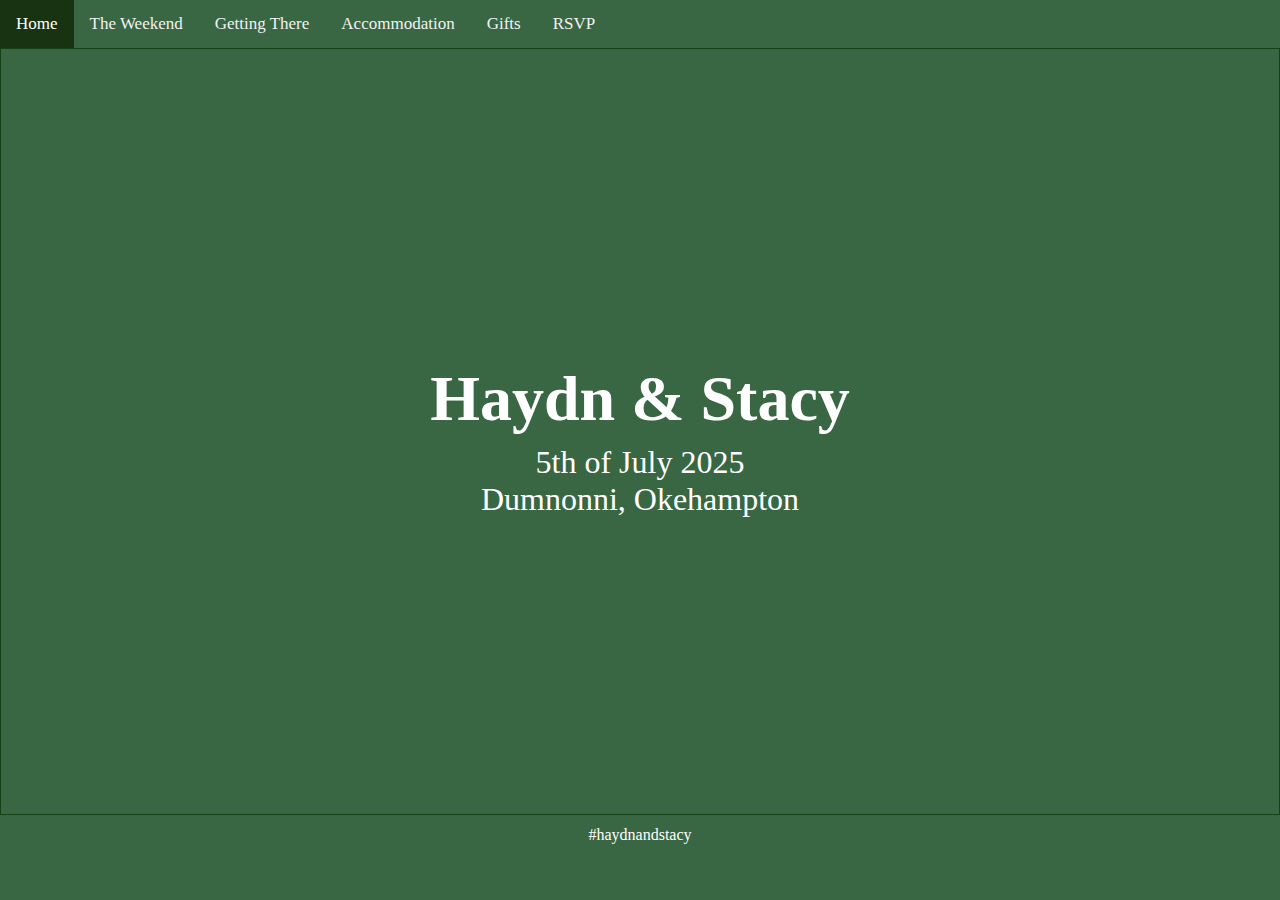
<file: index.html>
<!DOCTYPE html>
<html lang="en">

<head>
    <meta charset="UTF-8">
    <meta name="viewport" content="width=device-width, initial-scale=1.0">
    <title>Haydn and Stacy</title>
    <link rel="icon" type="image/x-icon" href="/images/heart.png">
    <link rel="stylesheet" href="css/index.css">
    <link rel="stylesheet" href="https://cdnjs.cloudflare.com/ajax/libs/font-awesome/4.7.0/css/font-awesome.min.css">
</head>

<body>
    <header>
        <div class="topnav" id="myTopnav">
            <a href="index.html" class="active">Home</a>
            <a href="the_weekend.html">The Weekend</a>
            <a href="getting_there.html">Getting There</a>
            <a href="accommodation.html">Accommodation</a>
            <a href="gifts.html">Gifts</a>
            <a href="rsvp.html">RSVP</a>
            <a href="javascript:void(0);" class="icon" onclick="myFunction()">
                <i class="fa fa-bars"></i>
            </a>
        </div>
    </header>

    <main class="page-format">
        <div class="info">
            <h1>Haydn & Stacy</h1>
            <p>
                5th of July 2025 <br>
                Dumnonni, Okehampton
            </p>
        </div>
    </main>
    <footer>
        <p>#haydnandstacy</p>
    </footer>
</body>

<script>
    function myFunction() {
        var x = document.getElementById("myTopnav");
        if (x.className === "topnav") {
            x.className += " responsive";
        } else {
            x.className = "topnav";
        }
    }
</script>

</html>
</file>
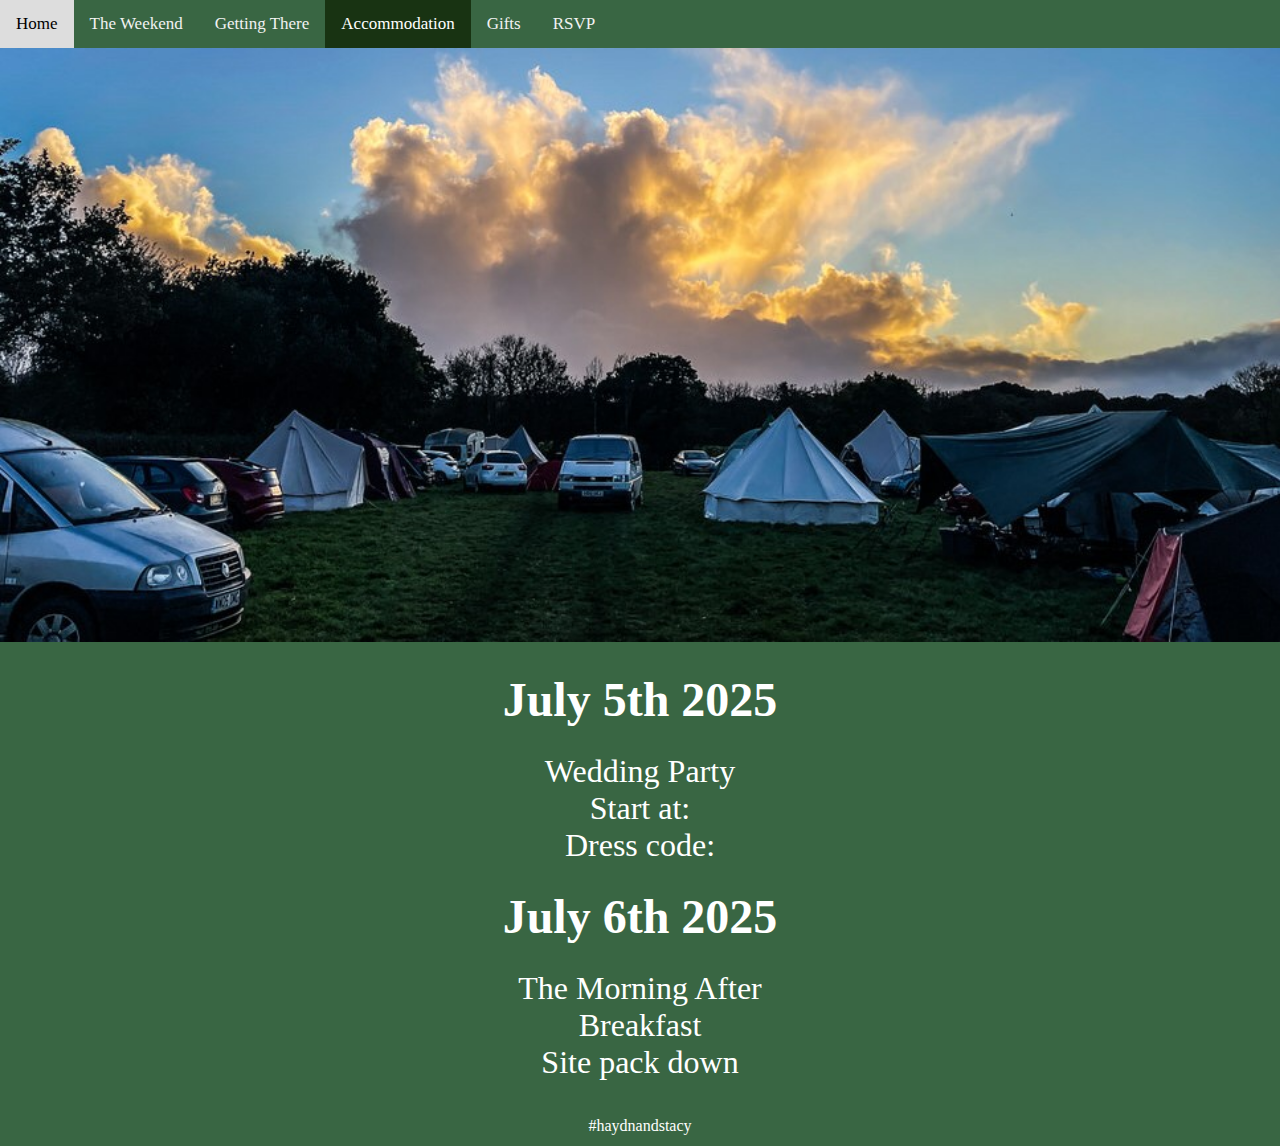
<file: accommodation.html>
<!DOCTYPE html>
<html lang="en">

<head>
    <meta charset="UTF-8">
    <meta name="viewport" content="width=device-width, initial-scale=1.0">
    <title>Haydn and Stacy</title>
    <link rel="icon" type="image/x-icon" href="/images/heart.png">
    <link rel="stylesheet" href="css/index.css">
    <link rel="stylesheet" href="https://cdnjs.cloudflare.com/ajax/libs/font-awesome/4.7.0/css/font-awesome.min.css">
</head>

<body>
    <header>
        <div class="topnav" id="myTopnav">
            <a href="index.html" >Home</a>
            <a href="the_weekend.html">The Weekend</a>
            <a href="getting_there.html">Getting There</a>
            <a href="accommodation.html" class="active">Accommodation</a>
            <a href="gifts.html">Gifts</a>
            <a href="rsvp.html">RSVP</a>
            <a href="javascript:void(0);" class="icon" onclick="myFunction()">
                <i class="fa fa-bars"></i>
            </a>
        </div>
    </header>
    <main>
        <img class="full" src="/images/tent.jpg"></img>
        <div class="info">
            <h2> July 5th 2025</h2>
            <p>
                Wedding Party <br>
                Start at: <br>
                Dress code: <br>
            </p>
            <h2> July 6th 2025</h2>
            <p>
                The Morning After <br>
                Breakfast <br>
                Site pack down <br>
            </p>
        </div>
    </main>
    <footer>
        <p>#haydnandstacy</p>
    </footer>
</body>
<script>
    function myFunction() {
        var x = document.getElementById("myTopnav");
        if (x.className === "topnav") {
            x.className += " responsive";
        } else {
            x.className = "topnav";
        }
    }
</script>
</html>
</file>
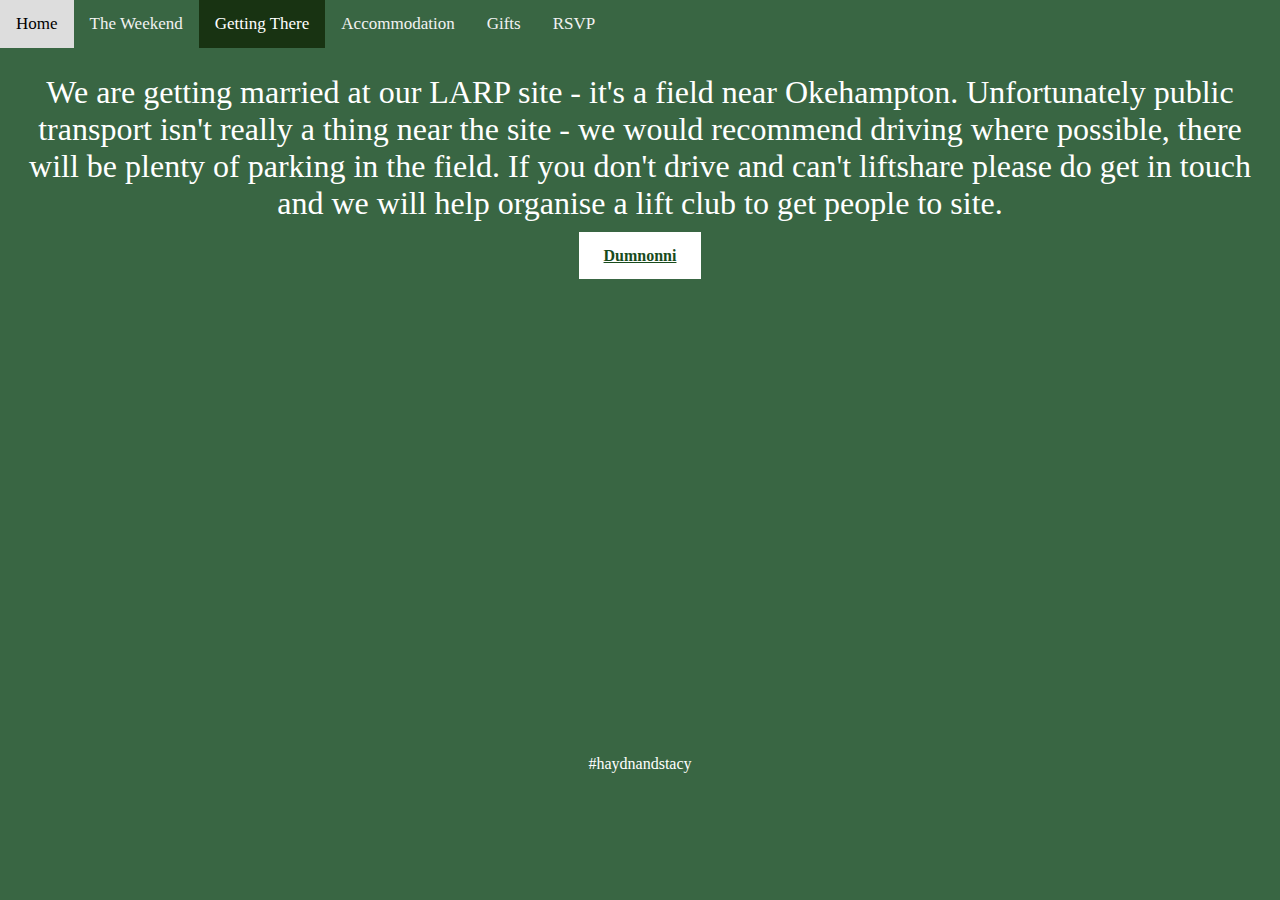
<file: getting_there.html>
<!DOCTYPE html>
<html lang="en">

<head>
    <meta charset="UTF-8">
    <meta name="viewport" content="width=device-width, initial-scale=1.0">
    <title>Haydn and Stacy</title>
    <link rel="icon" type="image/x-icon" href="/images/heart.png">
    <link rel="stylesheet" href="css/index.css">
    <link rel="stylesheet" href="https://cdnjs.cloudflare.com/ajax/libs/font-awesome/4.7.0/css/font-awesome.min.css">
</head>

<body>
    <header>
        <div class="topnav" id="myTopnav">
            <a href="index.html" >Home</a>
            <a href="the_weekend.html">The Weekend</a>
            <a href="getting_there.html"  class="active">Getting There</a>
            <a href="accommodation.html">Accommodation</a>
            <a href="gifts.html">Gifts</a>
            <a href="rsvp.html">RSVP</a>
            <a href="javascript:void(0);" class="icon" onclick="myFunction()">
                <i class="fa fa-bars"></i>
            </a>
        </div>
    </header>
    <main>
        <section id="intro">
            <div class="info"><p>
            We are getting married at our LARP site - it's a field near Okehampton. Unfortunately public transport isn't really a thing near the site - we would recommend driving where possible, there will be plenty of parking in the field. If you don't drive and can't liftshare please do get in touch and we will help organise a lift club to get people to site. </p></div>
            <div class="info"><a target="_blank" class="button-style" href="https://maps.app.goo.gl/3wK6e5KpTHN96LPb6">Dumnonni</a></div></div>
            <p class="pad-up" style="text-align: center;"><iframe src="https://www.google.com/maps/embed?pb=!1m18!1m12!1m3!1d2520.9930875107125!2d-4.0127142231327335!3d50.812766761209915!2m3!1f0!2f0!3f0!3m2!1i1024!2i768!4f13.1!3m3!1m2!1s0x486c459a94ed7313%3A0xb3dcbb5f0624785e!2sDumnonni!5e0!3m2!1sen!2suk!4v1721572921812!5m2!1sen!2suk" width="600" height="450" style="border:0;" allowfullscreen="" loading="lazy" referrerpolicy="no-referrer-when-downgrade"></iframe></p></section>
        
    </main>
    <footer>
        <p>#haydnandstacy</p>
    </footer>
</body>
<script>
    function myFunction() {
        var x = document.getElementById("myTopnav");
        if (x.className === "topnav") {
            x.className += " responsive";
        } else {
            x.className = "topnav";
        }
    }
</script>
</html>
</file>
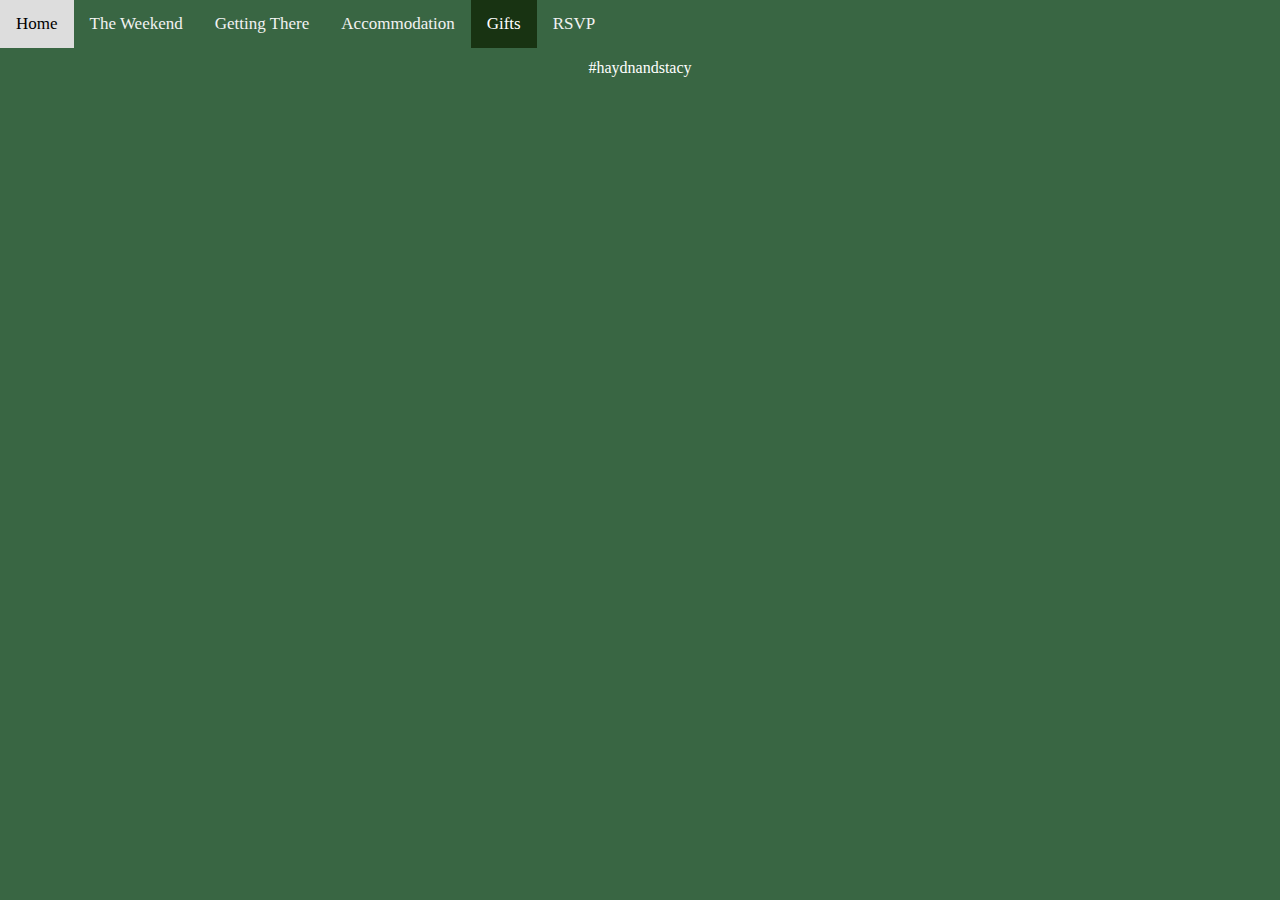
<file: gifts.html>
<!DOCTYPE html>
<html lang="en">

<head>
    <meta charset="UTF-8">
    <meta name="viewport" content="width=device-width, initial-scale=1.0">
    <title>Haydn and Stacy</title>
    <link rel="icon" type="image/x-icon" href="/images/heart.png">
    <link rel="stylesheet" href="css/index.css">
    <link rel="stylesheet" href="https://cdnjs.cloudflare.com/ajax/libs/font-awesome/4.7.0/css/font-awesome.min.css">
</head>

<body>
    <header>
        <div class="topnav" id="myTopnav">
            <a href="index.html">Home</a>
            <a href="the_weekend.html">The Weekend</a>
            <a href="getting_there.html">Getting There</a>
            <a href="accommodation.html">Accommodation</a>
            <a href="gifts.html" class="active">Gifts</a>
            <a href="rsvp.html">RSVP</a>
            <a href="javascript:void(0);" class="icon" onclick="myFunction()">
                <i class="fa fa-bars"></i>
            </a>
        </div>
    </header>
    <main>
        <section id="intro"></section>
    </main>
    <footer>
        <p>#haydnandstacy</p>
    </footer>
</body>
<script>
    function myFunction() {
        var x = document.getElementById("myTopnav");
        if (x.className === "topnav") {
            x.className += " responsive";
        } else {
            x.className = "topnav";
        }
    }
</script>
</html>
</file>
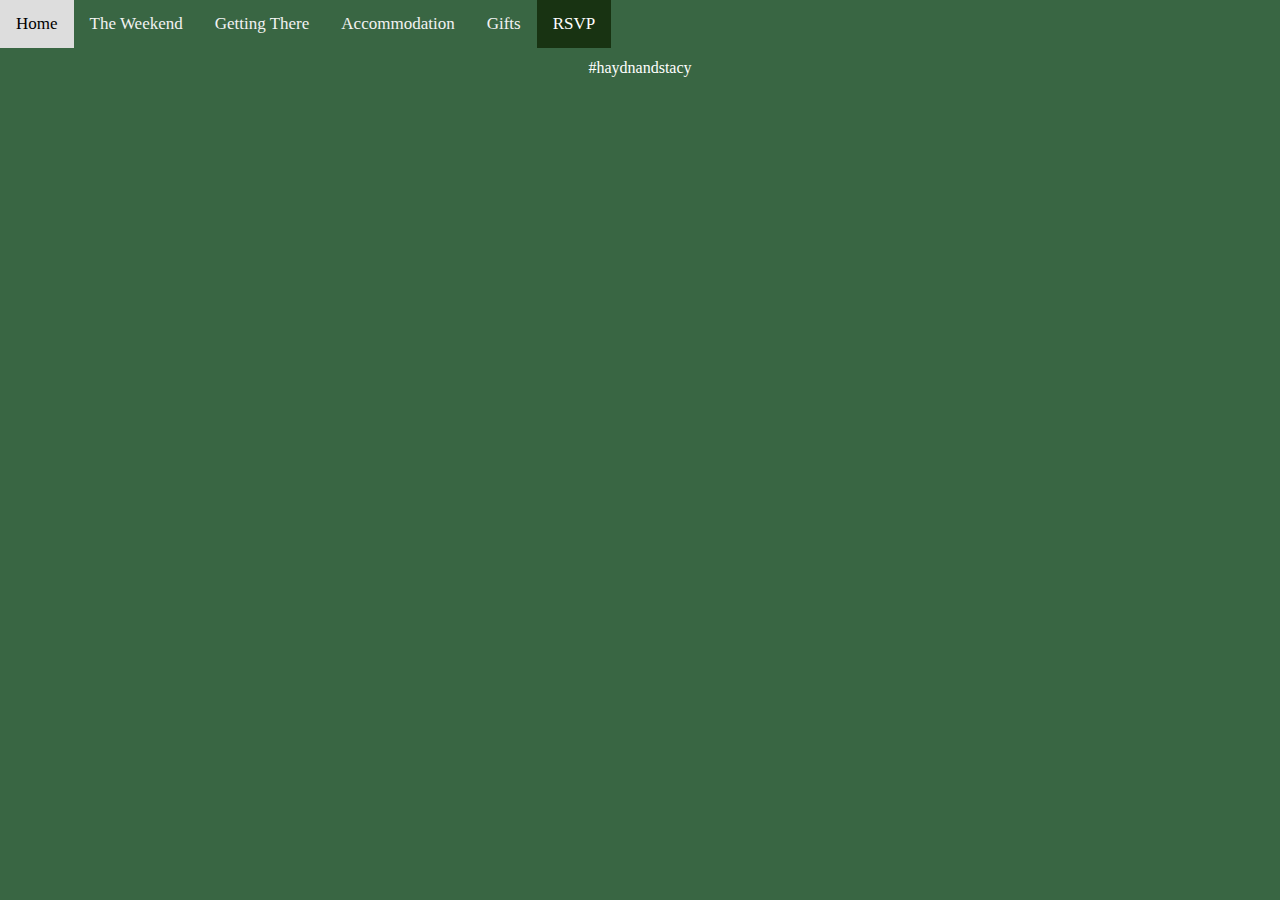
<file: rsvp.html>
<!DOCTYPE html>
<html lang="en">

<head>
    <meta charset="UTF-8">
    <meta name="viewport" content="width=device-width, initial-scale=1.0">
    <title>Haydn and Stacy</title>
    <link rel="icon" type="image/x-icon" href="/images/heart.png">
    <link rel="stylesheet" href="css/index.css">
    <link rel="stylesheet" href="https://cdnjs.cloudflare.com/ajax/libs/font-awesome/4.7.0/css/font-awesome.min.css">
</head>

<body>
    <header>
        <div class="topnav" id="myTopnav">
            <a href="index.html" >Home</a>
            <a href="the_weekend.html">The Weekend</a>
            <a href="getting_there.html">Getting There</a>
            <a href="accommodation.html">Accommodation</a>
            <a href="gifts.html">Gifts</a>
            <a href="rsvp.html"  class="active">RSVP</a>
            <a href="javascript:void(0);" class="icon" onclick="myFunction()">
                <i class="fa fa-bars"></i>
            </a>
        </div>
    </header>
    <main>
        <section id="intro"></section>
    </main>
    <footer>
        <p>#haydnandstacy</p>
    </footer>
</body>
<script>
    function myFunction() {
        var x = document.getElementById("myTopnav");
        if (x.className === "topnav") {
            x.className += " responsive";
        } else {
            x.className = "topnav";
        }
    }
</script>
</html>
</file>
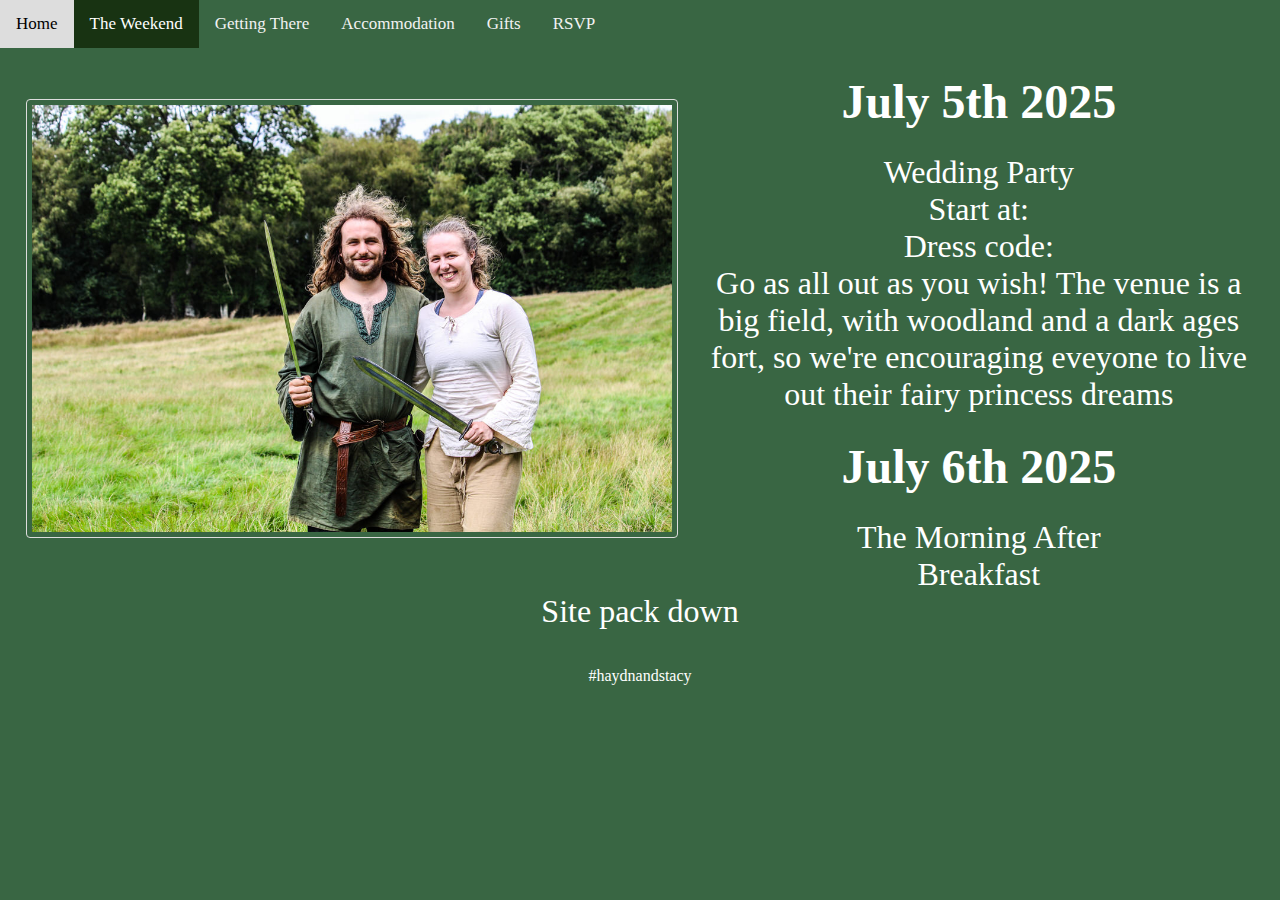
<file: the_weekend.html>
<!DOCTYPE html>
<html lang="en">

<head>
    <meta charset="UTF-8">
    <meta name="viewport" content="width=device-width, initial-scale=1.0">
    <title>Haydn and Stacy</title>
    <link rel="icon" type="image/x-icon" href="/images/heart.png">
    <link rel="stylesheet" href="css/index.css">
    <link rel="stylesheet" href="https://cdnjs.cloudflare.com/ajax/libs/font-awesome/4.7.0/css/font-awesome.min.css">
</head>

<body>
    <header>
        <div class="topnav" id="myTopnav">
            <a href="index.html">Home</a>
            <a href="the_weekend.html" class="active">The Weekend</a>
            <a href="getting_there.html">Getting There</a>
            <a href="accommodation.html">Accommodation</a>
            <a href="gifts.html">Gifts</a>
            <a href="rsvp.html">RSVP</a>
            <a href="javascript:void(0);" class="icon" onclick="myFunction()">
                <i class="fa fa-bars"></i>
            </a>
        </div>
    </header>
    <main>
        <div class="info">
            <img src="/images/Us.jpg" class="a" style="float:left"></img>
        </div>
        <div class="info">
            <h2> July 5th 2025</h2>
            <p>
                Wedding Party <br>
                Start at: <br>
                Dress code: <br>
                Go as all out as you wish! The venue is a big field, with woodland and a dark ages fort, so we're encouraging eveyone to live out their fairy princess dreams
            </p>
            <h2> July 6th 2025</h2>
            <p>
                The Morning After <br>
                Breakfast <br>
                Site pack down <br>
            </p>
        </div>
    </main>
    <footer>
        <p>#haydnandstacy</p>
    </footer>
</body>
<script>
    function myFunction() {
        var x = document.getElementById("myTopnav");
        if (x.className === "topnav") {
            x.className += " responsive";
        } else {
            x.className = "topnav";
        }
    }
</script>

</html>
</file>
<file: css/index.css>
* {
    padding: 0;
    margin: 0;
    background-color: rgb(57, 102, 67);
}

.page-format {
    height: auto;
    min-height: 85vh;
    border: 1px double rgb(22, 65, 19);
    display: flex;
    justify-content: center;
    align-items: center;
}

.info {
    margin-top: 2%;
    color: white;
    text-align: center;
    font-family: "Papyrus", fantasy;
}

.info h1 {

    font-size: 4em;
    display: flex;
    flex-wrap: nowrap;
}

.info h2 {
    margin: 2%;
    font-size: 3em;
}

.info p {
    margin: 2%;
    font-size: 2em;
}

.a {
    margin: 2%;
    border: 1px solid #ddd;
    border-radius: 4px;
    padding: 5px;
    width: 50%;
}

.full {
    width: 100%;
}

footer {
    line-height: 40px;
    display: flex;
    justify-content: center;
    font-size: 1rem;
    color: white;
}


.topnav {
    overflow: hidden;
}

.topnav a {
    float: left;
    display: flex;
    color: #f2f2f2;
    text-align: center;
    padding: 14px 16px;
    text-decoration: none;
    font-size: 17px;

}

.topnav a:hover {
    background-color: #ddd;
    color: black;
}

.topnav a.active {
    background-color: #183312;
    color: white;
}

.topnav .icon {
    display: none;
}

.button-style {
    background-color: white;
    color: #184b1c;
    padding: 15px 25px;
    font-weight: bold;
  }

.pad-up{
    padding-top: 25px;
}

@media screen and (max-width: 600px) {
    .topnav a:not(:first-child) {
        display: none;
    }

    .topnav a.icon {
        float: right;
        display: block;
    }
}

@media screen and (max-width: 600px) {
    .topnav.responsive {
        position: relative;
    }

    .topnav.responsive .icon {
        position: absolute;
        right: 0;
        top: 0;
    }

    .topnav.responsive a {
        float: none;
        display: block;
        text-align: left;
    }
}
</file>
